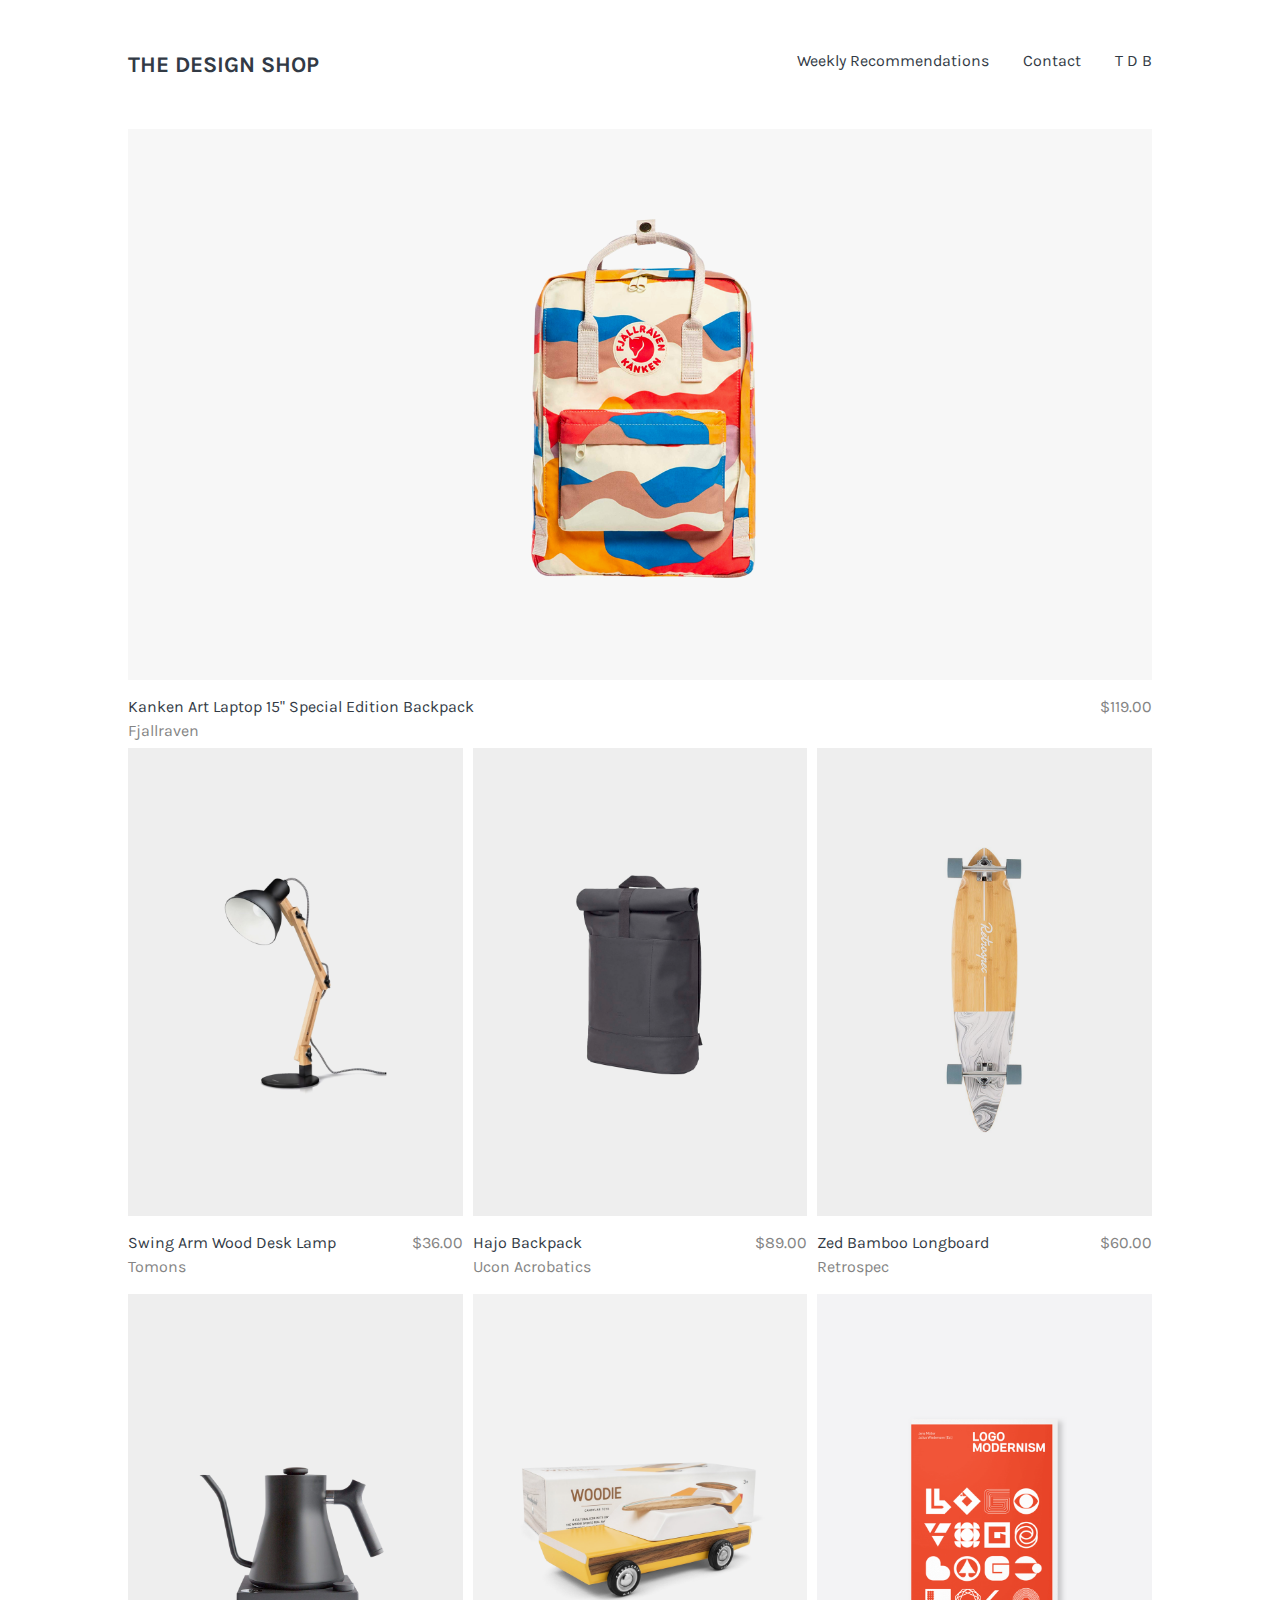
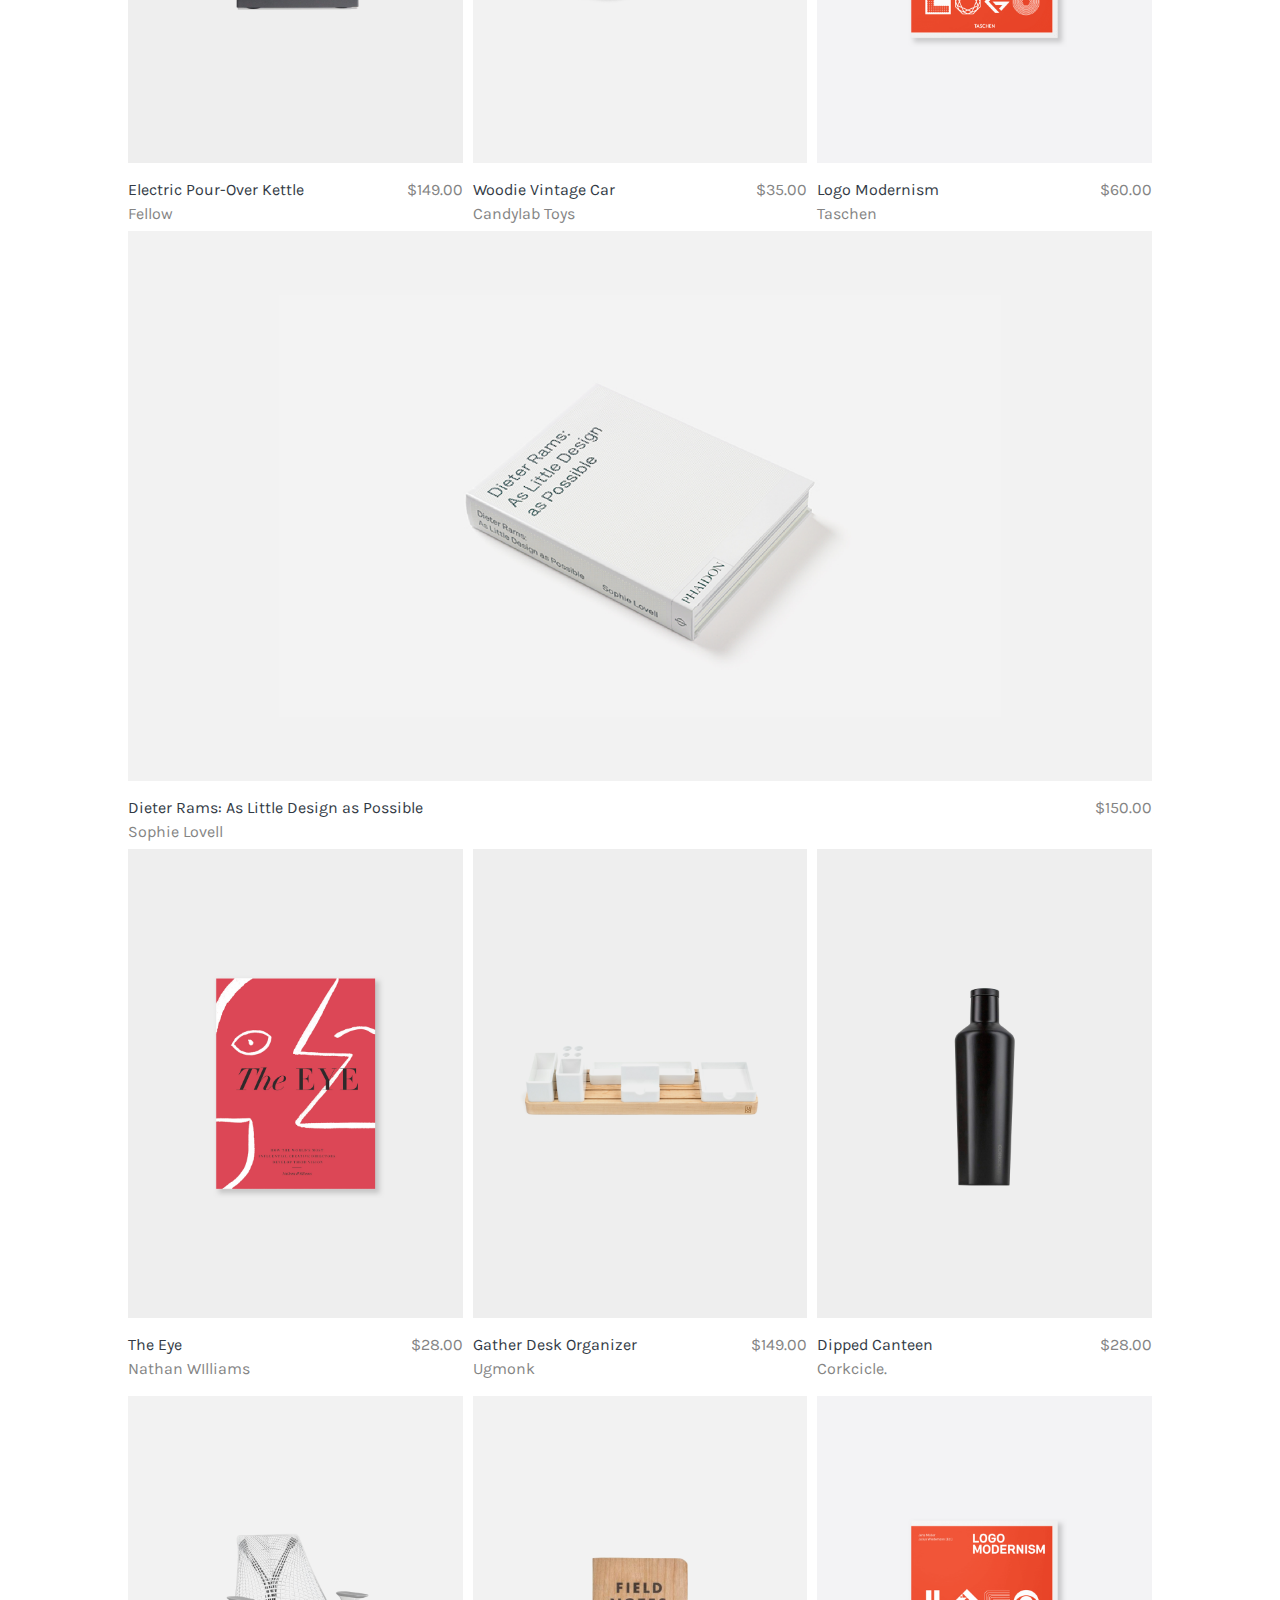
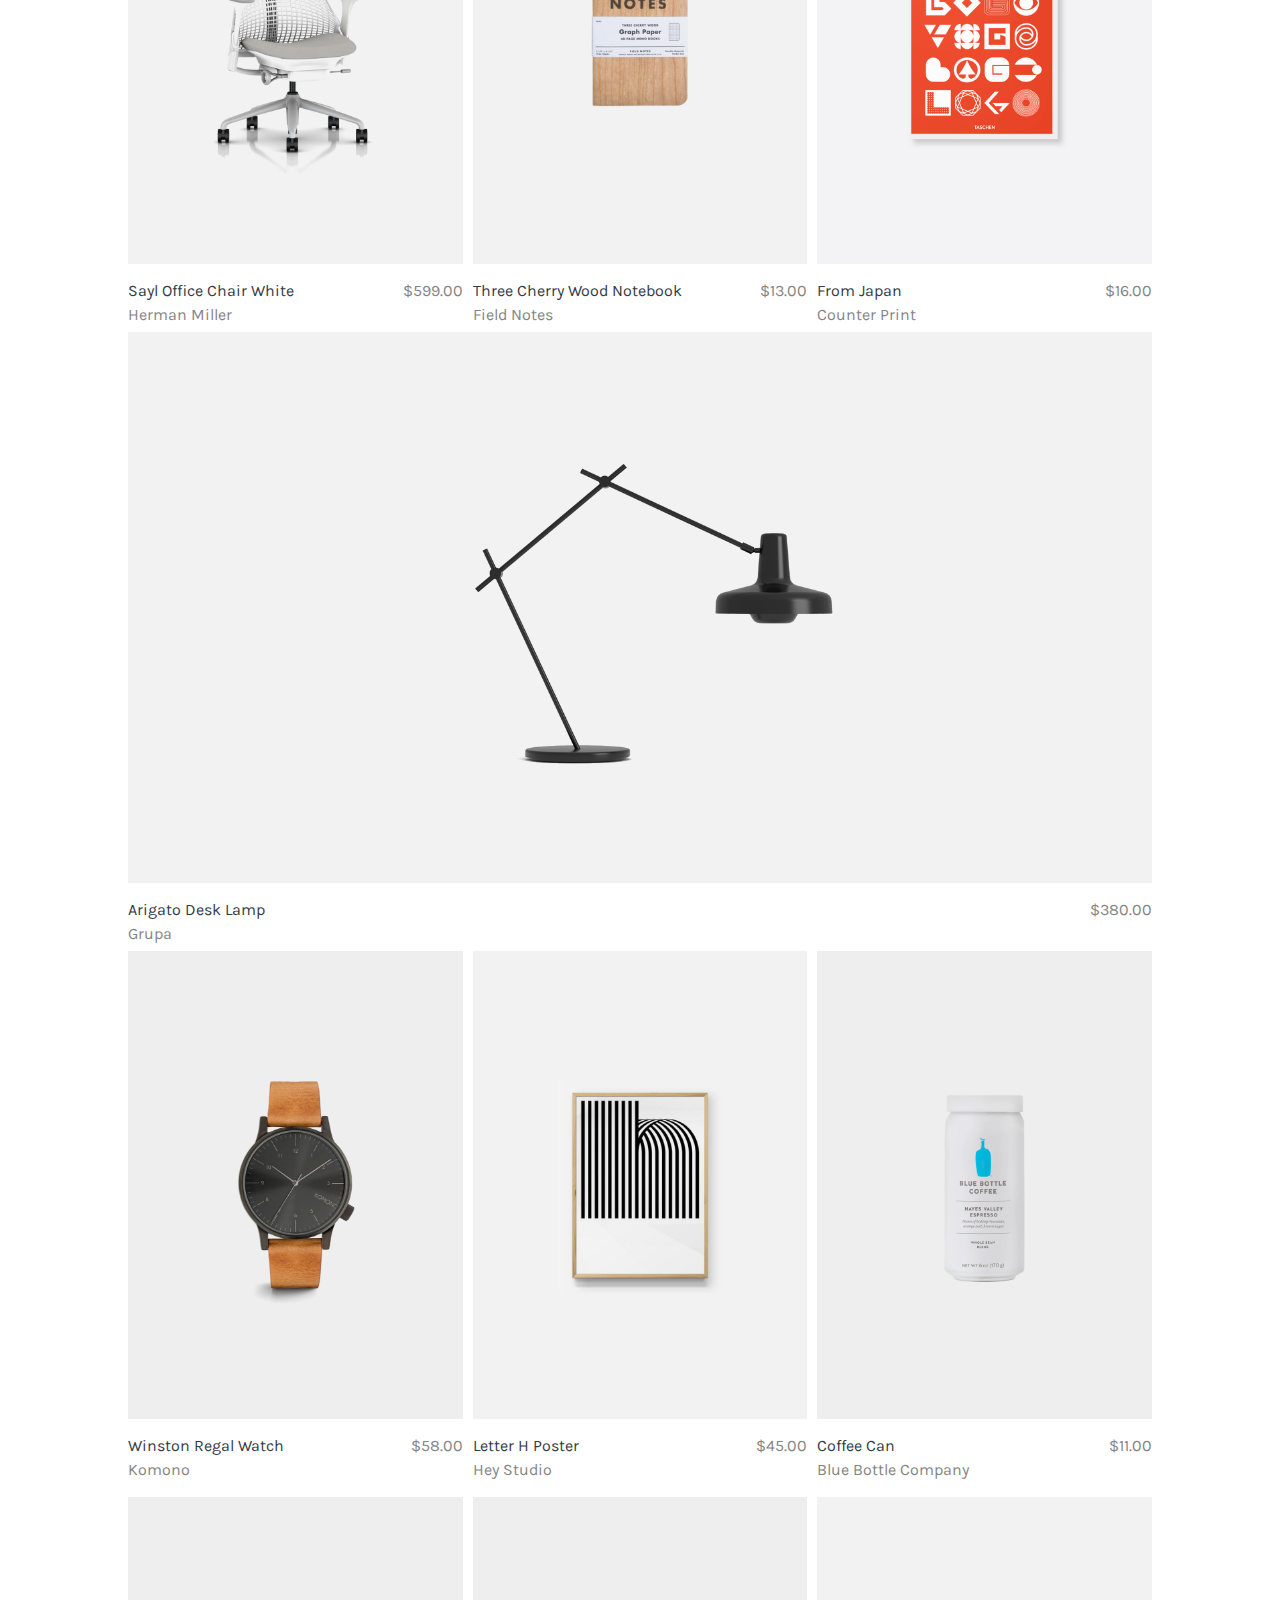
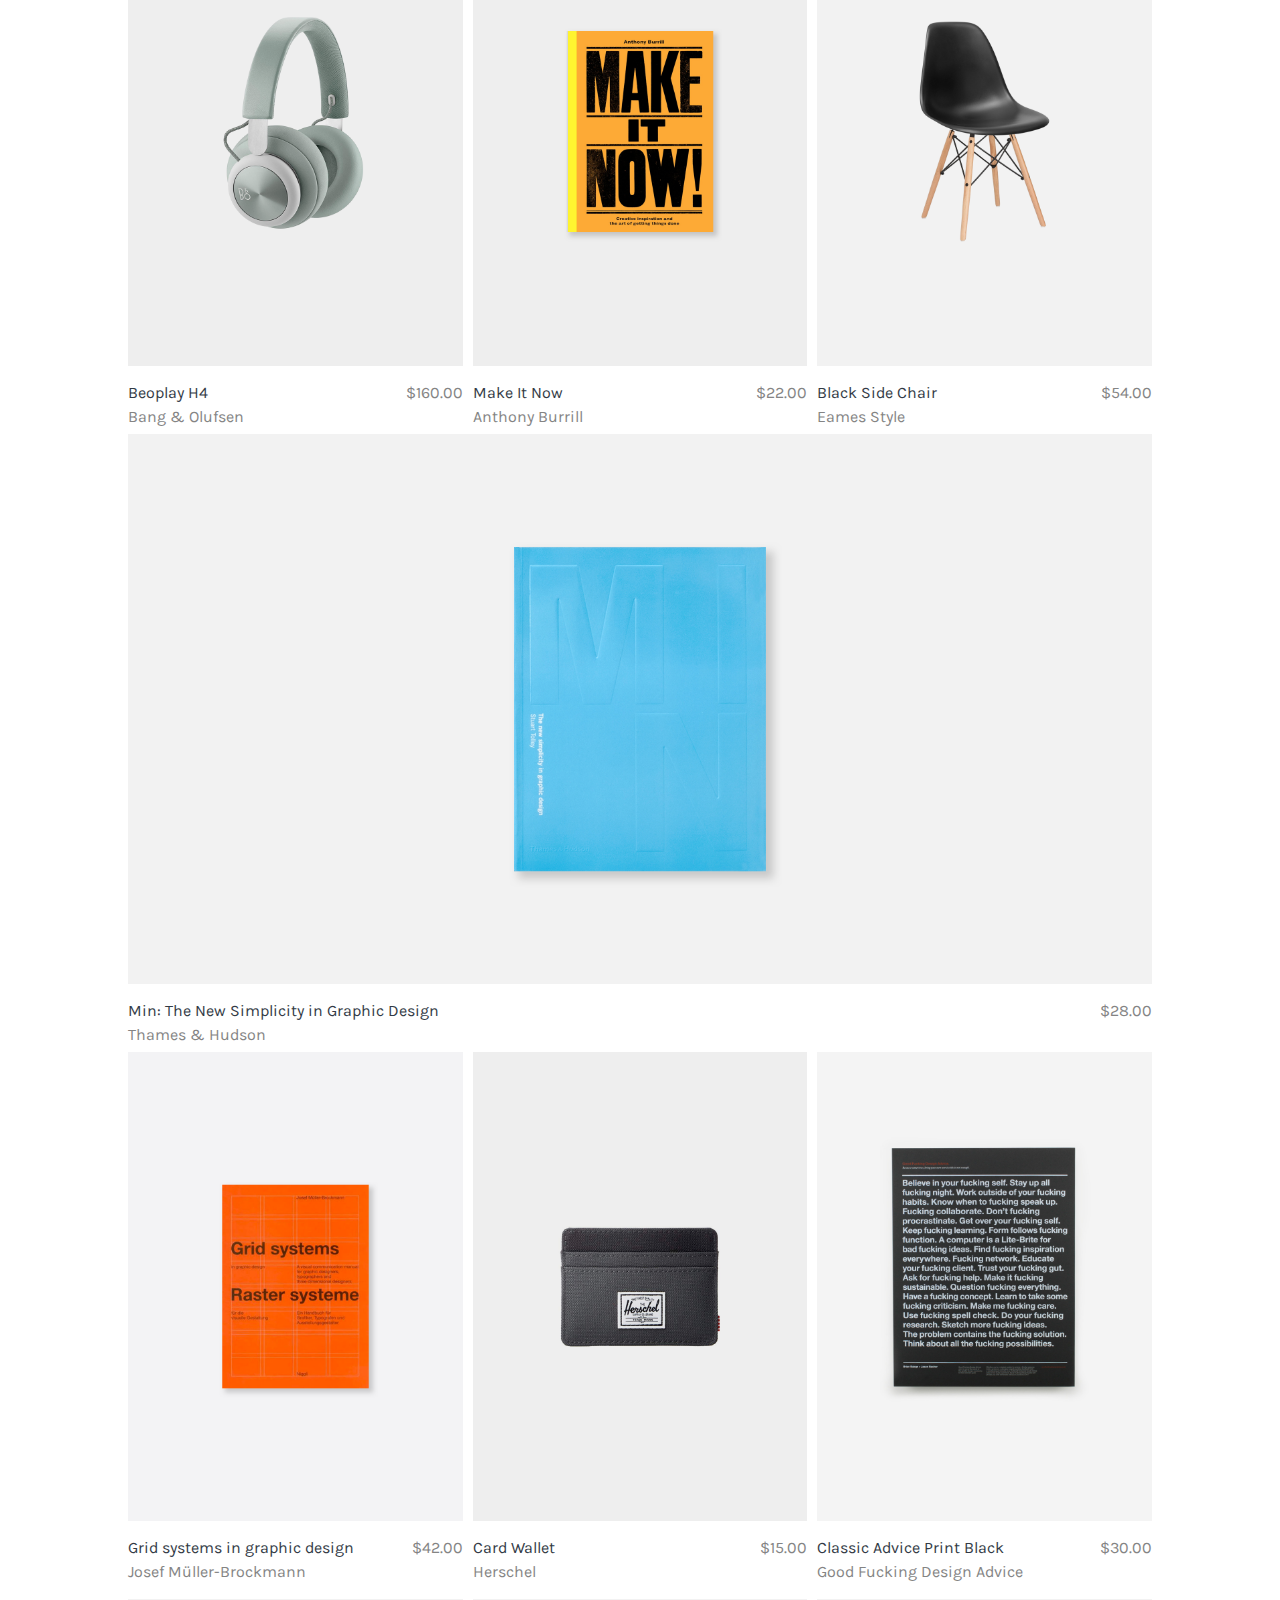
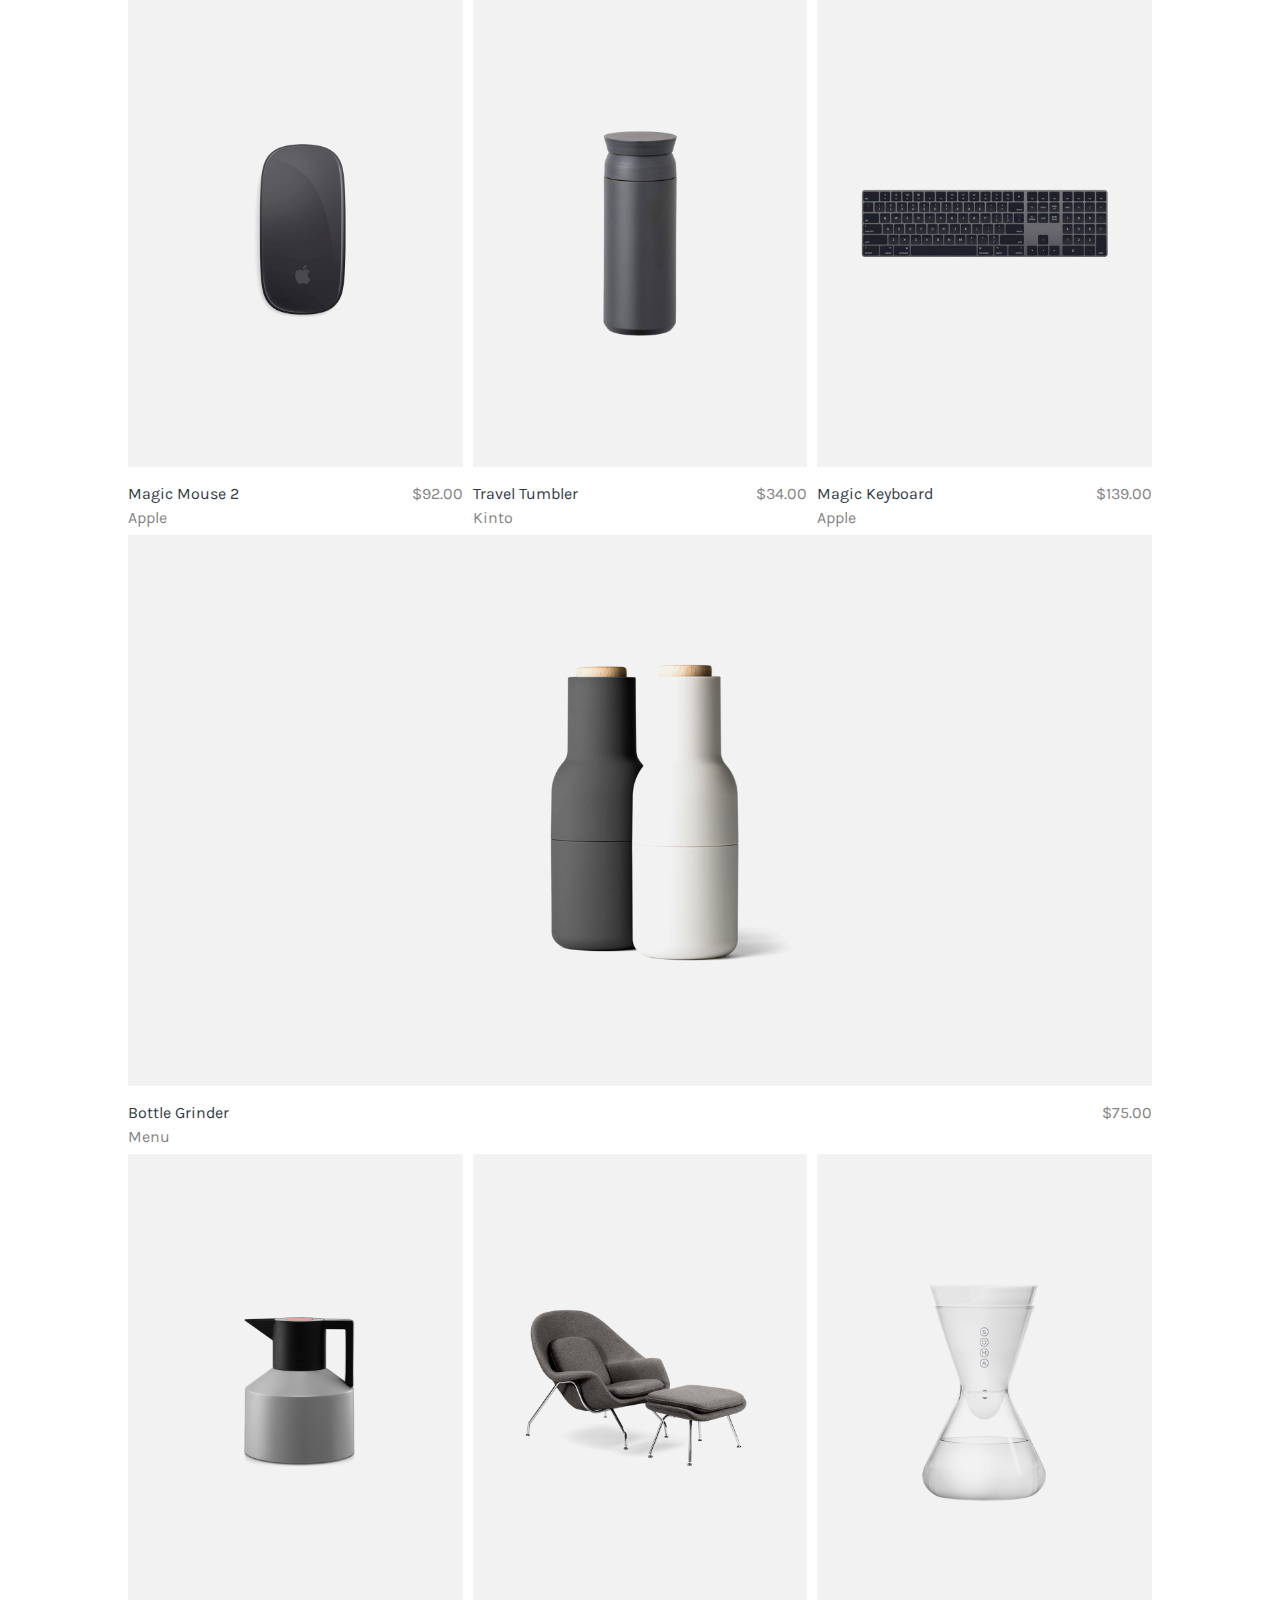
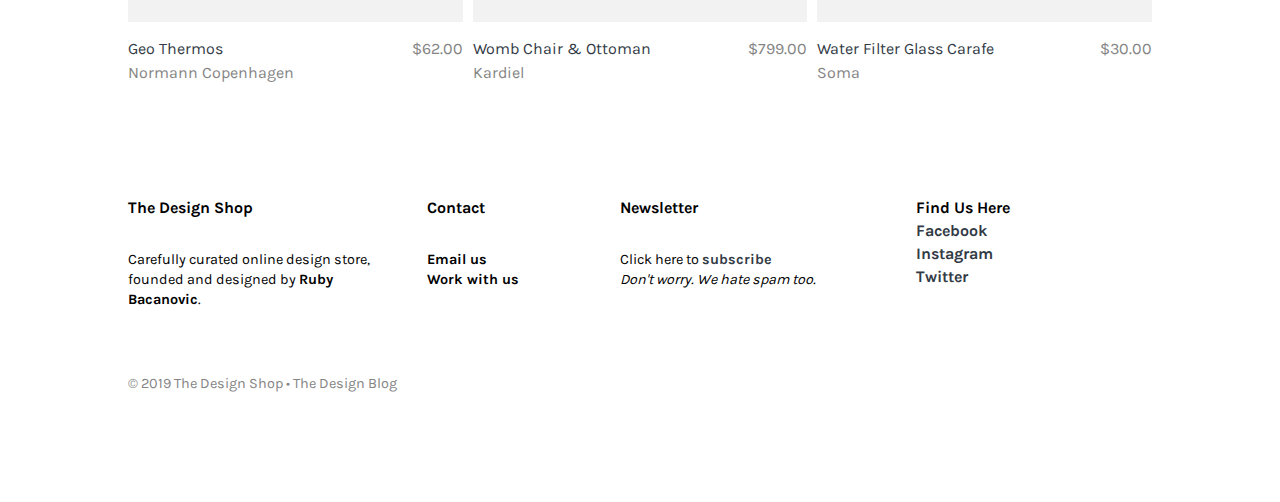
<file: index.html>
<!DOCTYPE html>
<html lang="en">
  <head>
    <meta charset="UTF-8" />
    <meta http-equiv="X-UA-Compatible" content="IE=edge" />
    <meta name="viewport" content="width=device-width, initial-scale=1.0" />
    <title>lvl_3-6_project_online-shop</title>
    <link rel="stylesheet" href="./assets/css/style.css" />
  </head>
  <body>
    <header>
      <h1>THE DESIGN SHOP</h1>
      <nav>
        <a href="#">Weekly Recommendations</a>
        <a href="#">Contact</a>
        <a href="#">T D B</a>
      </nav>
    </header>
    <main>
      <section class="main_section_backpack">
        <a href="https://amzn.to/32MmHgL">
          <img
            src="./assets/img/1.png"
            alt="Bild eines bunten (Kanken) Rucksacks"
          />
        </a>
        <article>
          <div>
            <a href="https://amzn.to/32MmHgL"
              >Kanken Art Laptop 15" Special Edition Backpack</a
            >
            <p>$119.00</p>
          </div>
          <p>Fjallraven</p>
        </article>

        <section class="section_sub">
          <div class="item01_div">
            <a href="https://amzn.to/2WX7vtD">
              <img
                src="./assets/img/d2.png"
                alt="Bild einer Schreibtischlampe"
              />
            </a>
            <article class="item01_article">
              <div>
                <a href="https://amzn.to/2WX7vtD">Swing Arm Wood Desk Lamp</a>
                <p>$36.00</p>
              </div>
              <p>Tomons</p>
            </article>
          </div>
          <div class="item02_div">
            <a href="https://amzn.to/2I3WvXM"
              ><img
                src="./assets/img/u6.png"
                alt="Bild eines schwarzen Rucksacks"
              />
            </a>
            <article class="item02_article">
              <div>
                <a href="https://amzn.to/2I3WvXM">Hajo Backpack</a>
                <p>$89.00</p>
              </div>
              <p>Ucon Acrobatics</p>
            </article>
          </div>
          <div class="item03_div">
            <a href="https://amzn.to/2YX3043">
              <img
                src="./assets/img/u10.png"
                alt="Bild eines schwarzen Rucksacks"
              />
            </a>
            <article class="item03_article">
              <div>
                <a href="https://amzn.to/2YX3043">Zed Bamboo Longboard</a>
                <p>$60.00</p>
              </div>
              <p>Retrospec</p>
            </article>
          </div>
          <div class="item04_div">
            <a href="https://amzn.to/2KfP3ee"
              ><img
                src="./assets/img/u9.png"
                alt="Bild einer schwarzen Kaffeekanne"
              />
            </a>
            <article class="item04_article">
              <div>
                <a href="https://amzn.to/2KfP3ee">Electric Pour-Over Kettle</a>
                <p>$149.00</p>
              </div>
              <p>Fellow</p>
            </article>
          </div>
          <div class="item05_div">
            <a href="https://amzn.to/2FYB3zT"
              ><img
                src="./assets/img/h17.png"
                alt="Bild eines Autos aus Holz mit gelben Akzenten"
              />
            </a>
            <article class="item05_article">
              <div>
                <a href="https://amzn.to/2FYB3zT">Woodie Vintage Car</a>
                <p>$35.00</p>
              </div>
              <p>Candylab Toys</p>
            </article>
          </div>
          <div class="item06_div">
            <a
              href="https://www.bookdepository.com/Logo-Modernism-Jens-Muller-R-Roger-Remington/9783836545303/?a_aid=1991"
            >
              <img src="./assets/img/c3.png" alt="Bild Logo Taschen" />
            </a>
            <article class="item06_article">
              <div>
                <a
                  href="https://www.bookdepository.com/Logo-Modernism-Jens-Muller-R-Roger-Remington/9783836545303/?a_aid=1991"
                  >Logo Modernism</a
                >
                <p>$60.00</p>
              </div>
              <p>Taschen</p>
            </article>
          </div>
        </section>
      </section>

      <section class="main_section_book">
        <a href="https://amzn.to/2YQLnCV">
          <img src="./assets/img/d7.png" alt="Bild eines hellgrauen Buches" />
        </a>
        <article>
          <div>
            <a href="https://amzn.to/2YQLnCV"
              >Dieter Rams: As Little Design as Possible</a
            >
            <p>$150.00</p>
          </div>
          <p>Sophie Lovell</p>
        </article>
        <section class="section_sub">
          <div class="item01_div">
            <a href="https://amzn.to/2I3lbQ7"
              ><img
                src="./assets/img/c6.png"
                alt="Bild eines rot-weissen Buches"
              />
            </a>
            <article class="item01_article">
              <div>
                <a href="https://amzn.to/2I3lbQ7">The Eye</a>
                <p>$28.00</p>
              </div>
              <p>Nathan WIlliams</p>
            </article>
          </div>
          <div class="item02_div">
            <a href="https://amzn.to/2IifSvA">
              <img src="./assets/img/h13.png" alt="Bild eines Holztablets" />
            </a>
            <article class="item02_article">
              <div>
                <a href="https://amzn.to/2IifSvA">Gather Desk Organizer</a>
                <p>$149.00</p>
              </div>
              <p>Ugmonk</p>
            </article>
          </div>
          <div class="item03_div">
            <a href="https://amzn.to/2G84CiT">
              <img
                src="./assets/img/h8.png"
                alt="Bild einer schwarzen Stahlflsche"
              />
            </a>
            <article class="item03_article">
              <div>
                <a href="https://amzn.to/2G84CiT">Dipped Canteen</a>
                <p>$28.00</p>
              </div>
              <p>Corkcicle.</p>
            </article>
          </div>
          <div class="item04_div">
            <a href="https://amzn.to/2YWPz3N">
              <img
                src="./assets/img/h2.png"
                alt="Bild eines weissen Bürostuhls"
              />
            </a>
            <article class="item04_article">
              <div>
                <a href="https://amzn.to/2YWPz3N">Sayl Office Chair White</a>
                <p>$599.00</p>
              </div>
              <p>Herman Miller</p>
            </article>
          </div>
          <div class="item05_div">
            <a href="https://amzn.to/2KhwTsz">
              <img
                src="./assets/img/d5.png"
                alt="Bild eines hölnernen Notizbuches"
              />
            </a>
            <article class="item05_article">
              <div>
                <a href="https://amzn.to/2KhwTsz">Three Cherry Wood Notebook</a>
                <p>$13.00</p>
              </div>
              <p>Field Notes</p>
            </article>
          </div>
          <div class="item06_div">
            <a
              href="https://www.bookdepository.com/From-Japan/9780957081659?a_aid=1991"
            >
              <img
                src="./assets/img/c3.png"
                alt="Bild eines rot-weissen Notizblocks"
              />
            </a>
            <article class="item06_article">
              <div>
                <a
                  href="https://www.bookdepository.com/From-Japan/9780957081659?a_aid=1991"
                  >From Japan</a
                >
                <p>$16.00</p>
              </div>
              <p>Counter Print</p>
            </article>
          </div>
        </section>
      </section>

      <section class="main_section_lamp">
        <a href="http://www.grupaproducts.com/arigato/">
          <img
            src="./assets/img/h6.png"
            alt="Bild einer schwarzen Tischlampe"
          />
        </a>
        <article>
          <div>
            <a href="http://www.grupaproducts.com/arigato/"
              >Arigato Desk Lamp
            </a>
            <p>$380.00</p>
          </div>
          <p>Grupa</p>
        </article>
        <section class="section_sub">
          <div class="item01_div">
            <a href="https://amzn.to/2CZiPxO">
              <img
                src="./assets/img/u7.png"
                alt="Bild einer Armbanduhr in beige-schwarz"
              />
            </a>
            <article class="item01_article">
              <div>
                <a href="https://amzn.to/2CZiPxO">Winston Regal Watch</a>
                <p>$58.00</p>
              </div>
              <p>Komono</p>
            </article>
          </div>
          <div class="item02_div">
            <a href="https://heyshop.es/collections/home/products/h-hey">
              <img
                src="./assets/img/d4.png"
                alt="Bild eines gerahmten Posters"
              />
            </a>
            <article class="item02_article">
              <div>
                <a href="https://heyshop.es/collections/home/products/h-hey"
                  >Letter H Poster
                </a>
                <p>$45.00</p>
              </div>
              <p>Hey Studio</p>
            </article>
          </div>
          <div class="item03_div">
            <a href="https://amzn.to/2G84CiT">
              <img
                src="./assets/img/u11.png"
                alt="Bild einer weissen Plastikdose mit Kaffee"
              />
            </a>
            <article class="item03_article">
              <div>
                <a href="https://amzn.to/2G84CiT">Coffee Can</a>
                <p>$11.00</p>
              </div>
              <p>Blue Bottle Company</p>
            </article>
          </div>
          <div class="item04_div">
            <a href="https://amzn.to/2UFjEWp">
              <img
                src="./assets/img/h9.png"
                alt="Bild von Bluetooth Bügelkopfhörer in aquamarine"
              />
            </a>
            <article class="item04_article">
              <div>
                <a href="https://amzn.to/2UFjEWp">Beoplay H4</a>
                <p>$160.00</p>
              </div>
              <p>Bang & Olufsen</p>
            </article>
          </div>
          <div class="item05_div">
            <a href="https://amzn.to/2OTHEQg">
              <img
                src="./assets/img/p2.png"
                alt="Bild eines gelben Buches mit schwarzen großen Titel auf der Front"
              />
            </a>
            <article class="item05_article">
              <div>
                <a href="https://amzn.to/2OTHEQg">Make It Now</a>
                <p>$22.00</p>
              </div>
              <p>Anthony Burrill</p>
            </article>
          </div>
          <div class="item06_div">
            <a href="https://amzn.to/2UFHfGt">
              <img
                src="./assets/img/h4.png"
                alt="Bild eines Designerstuhls mit schwarzer Sitzfläche"
              />
            </a>
            <article class="item06_article">
              <div>
                <a href="https://amzn.to/2UFHfGt">Black Side Chair</a>
                <p>$54.00</p>
              </div>
              <p>Eames Style</p>
            </article>
          </div>
        </section>
      </section>

      <section class="main_section_bluebook">
        <a href="https://amzn.to/2Ij1IKA">
          <img
            src="./assets/img/c22.png"
            alt="Bild eines blauen Grafikbuches"
          />
        </a>
        <article>
          <div>
            <a href="https://amzn.to/2Ij1IKA"
              >Min: The New Simplicity in Graphic Design</a
            >
            <p>$28.00</p>
          </div>
          <p>Thames & Hudson</p>
        </article>
        <section class="section_sub">
          <div class="item01_div">
            <a href="https://amzn.to/2UxtLww">
              <img
                src="./assets/img/c1.png"
                alt="Bild eines orangen Taschenbuchs mit coverfüllendem schwarzen Titel"
              />
            </a>
            <article class="item01_article">
              <div>
                <a href="https://amzn.to/2UxtLww"
                  >Grid systems in graphic design</a
                >
                <p>$42.00</p>
              </div>
              <p>Josef Müller-Brockmann</p>
            </article>
          </div>
          <div class="item02_div">
            <a href="https://amzn.to/2I5vxiq">
              <img
                src="./assets/img/u12.png"
                alt="Bild eines Cardholders in grau melange"
              />
            </a>
            <article class="item02_article">
              <div>
                <a href="https://amzn.to/2I5vxiq">Card Wallet</a>
                <p>$15.00</p>
              </div>
              <p>Herschel</p>
            </article>
          </div>
          <div class="item03_div">
            <a
              href="https://goodfuckingdesignadvice.com/products/classic-advice-print"
            >
              <img
                src="./assets/img/p3.png"
                alt="Bild eines gerahmten Artprints weisser Schrift auf schwarzen Hintergrund"
              />
            </a>
            <article class="item03_article">
              <div>
                <a
                  href="https://goodfuckingdesignadvice.com/products/classic-advice-print"
                  >Classic Advice Print Black</a
                >
                <p>$30.00</p>
              </div>
              <p>Good Fucking Design Advice</p>
            </article>
          </div>
          <div class="item04_div">
            <a href="https://amzn.to/2D3yZWX">
              <img
                src="./assets/img/life-15.png"
                alt="Bild einer schwarzen Apple Bluetoothmouse"
              />
            </a>
            <article class="item04_article">
              <div>
                <a href="https://amzn.to/2D3yZWX">Magic Mouse 2</a>
                <p>$92.00</p>
              </div>
              <p>Apple</p>
            </article>
          </div>
          <div class="item05_div">
            <a href="https://amzn.to/2WTbsPL">
              <img
                src="./assets/img/life-17.png"
                alt="Bild einer schwarzen Trinkflasche aus Stahl"
              />
            </a>
            <article class="item05_article">
              <div>
                <a href="https://amzn.to/2WTbsPL">Travel Tumbler</a>
                <p>$34.00</p>
              </div>
              <p>Kinto</p>
            </article>
          </div>
          <div class="item06_div">
            <a href="https://amzn.to/2GbCf4A">
              <img
                src="./assets/img/life-16.png"
                alt="Bild einer Apple Bluetoothtastatur in graphit schwarz"
              />
            </a>
            <article class="item06_article">
              <div>
                <a href="https://amzn.to/2GbCf4A">Magic Keyboard</a>
                <p>$139.00</p>
              </div>
              <p>Apple</p>
            </article>
          </div>
        </section>
      </section>

      <section class="main_section_bottles">
        <a href="https://amzn.to/2WMJbdy">
          <img
            src="./assets/img/u8.png"
            alt="Bild von zwei Kunststoff Trinkflaschen"
          />
        </a>
        <article>
          <div>
            <a href="https://amzn.to/2WMJbdy">Bottle Grinder</a>
            <p>$75.00</p>
          </div>
          <p>Menu</p>
        </article>
        <section class="section_sub">
          <div class="item01_div">
            <a href="https://amzn.to/2JLtxvk">
              <img
                src="./assets/img/home-8.png"
                alt="Bild einer Thermoskanne in abstrakter Form"
              />
            </a>
            <article class="item01_article">
              <div>
                <a href="https://amzn.to/2JLtxvk">Geo Thermos</a>
                <p>$62.00</p>
              </div>
              <p>Normann Copenhagen</p>
            </article>
          </div>
          <div class="item02_div">
            <a href="https://amzn.to/2YdSBPy">
              <img
                src="./assets/img/home-10.png"
                alt="Bild einer Design-Sessel Kombi in melange grau"
              />
            </a>
            <article class="item02_article">
              <div>
                <a href="https://amzn.to/2YdSBPy">Womb Chair & Ottoman</a>
                <p>$799.00</p>
              </div>
              <p>Kardiel</p>
            </article>
          </div>
          <div class="item03_div">
            <a href="https://amzn.to/2LCEfGP">
              <img
                src="./assets/img/home-9.png"
                alt="Bild eines Wasserfilters in Form einer Karaffe"
              />
            </a>
            <article class="item03_article">
              <div>
                <a href="https://amzn.to/2LCEfGP">Water Filter Glass Carafe</a>
                <p>$30.00</p>
              </div>
              <p>Soma</p>
            </article>
          </div>
        </section>
      </section>
    </main>
    <footer>
      <article>
        <h4>The Design Shop</h4>
        <p>
          Carefully curated online design store, founded and designed by
          <strong>Ruby Bacanovic</strong>.
        </p>
        <p>© 2019 The Design Shop • The Design Blog</p>
      </article>
      <article>
        <div>
          <h4>Contact</h4>
          <p><strong>Email us</strong></p>
          <p><strong>Work with us</strong></p>
        </div>
        <div>
          <h4>Newsletter</h4>
          <p>
            Click here to
            <strong><a href="./newsletter.html">subscribe</a></strong>
          </p>
          <p><em>Don't worry. We hate spam too.</em></p>
        </div>
      </article>
      <article>
        <h4>Find Us Here</h4>
        <a href="https://de-de.facebook.com/">Facebook</a>
        <a href="https://www.instagram.com/">Instagram</a>
        <a href="https://twitter.com/">Twitter</a>
      </article>
    </footer>
    <script src="./assets/js/main.js"></script>
  </body>
</html>
</file>
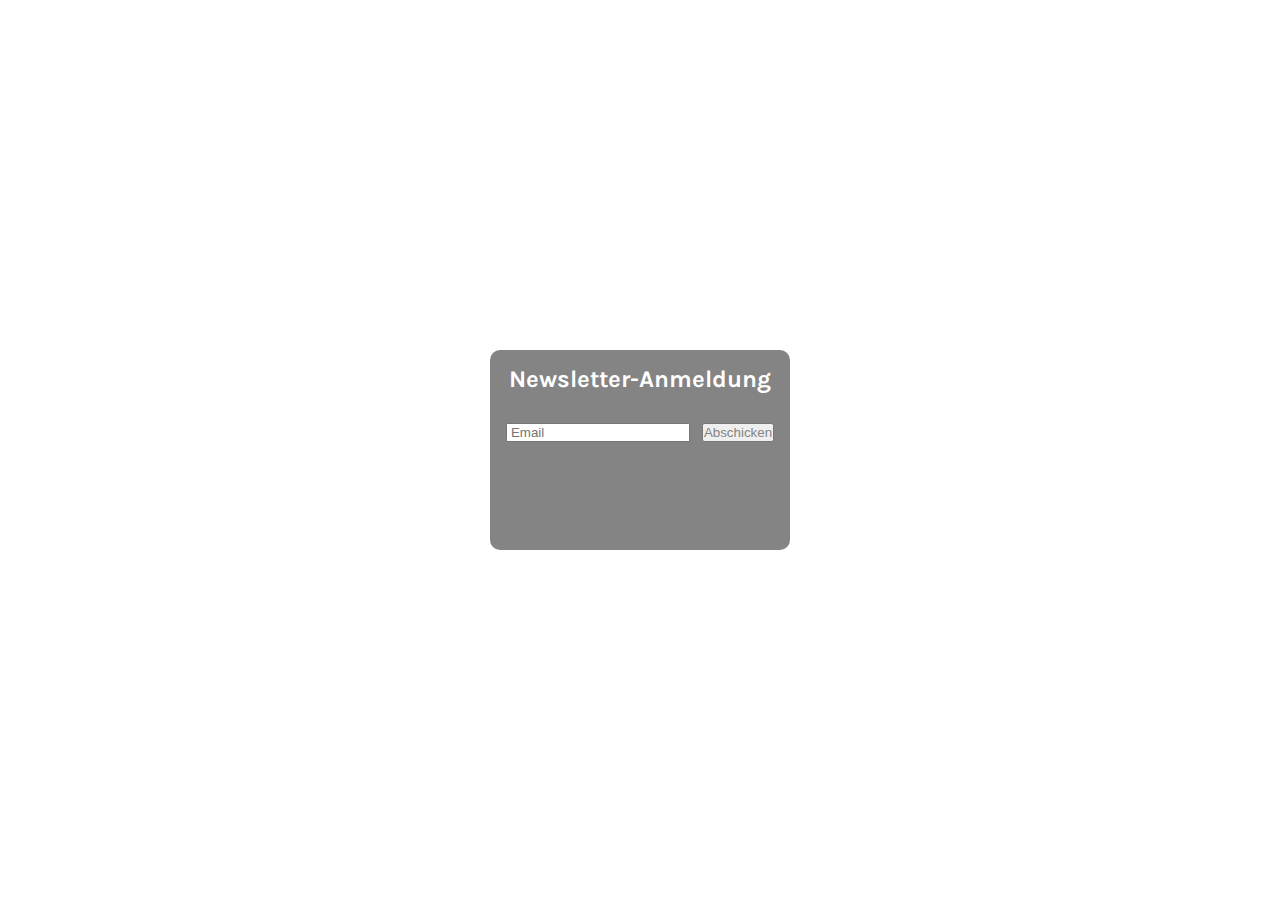
<file: newsletter.html>
<!DOCTYPE html>
<html lang="en">
  <head>
    <meta charset="UTF-8" />
    <meta http-equiv="X-UA-Compatible" content="IE=edge" />
    <meta name="viewport" content="width=device-width, initial-scale=1.0" />
    <title>lvl_3-6_project_online-shop</title>
    <link rel="stylesheet" href="./assets/css/newsletter.css" />
  </head>
  <body>
    <section>
      <h5>Newsletter-Anmeldung</h5>
      <form onsubmit="return false">
        <input type="email" name="" id="" placeholder="Email" />
        <input type="submit" value="Abschicken" onclick="showEmail()" />
      </form>
    </section>
    <script src="./assets/js/main.js"></script>
  </body>
</html>
</file>
<file: assets/css/style.css>
/*================= Imports =======================*/

@font-face {
  font-family: "karla-medium";
  src: url("../fonts/Karla-Medium.ttf");
}

@font-face {
  font-family: "karla-variant";
  src: url("../fonts/Karla-VariableFont_wght.ttf");
}
/*===================================================
                    Generals
                    --------
Font: Karla
Farbe: #323A45/#848484

===================================================*/

* {
  margin: 0;
  padding: 0;
  box-sizing: border-box;
}

html {
  margin: 0 10%;
  font-size: 1rem;
  font-family: "karla-variant", sans-serif;
}

a {
  color: #323a45;
  text-decoration: none;
}

img {
  width: 100%;
}

img:hover {
  filter: opacity(60%);
  transition: 0.8s ease;
}

/*================= HEADER ======================*/

header {
  margin: 5% 0;
  display: flex;
  justify-content: space-between;
}

header h1 {
  font-size: 1.4rem;
  color: #323a45;
}

header nav a {
  text-decoration: none;
  margin-left: 30px;
}

header nav a:hover {
  color: #848484;
}

/*=================== MAIN ========================*/

/* ≈≈≈≈≈≈≈≈≈≈≈≈≈≈≈≈ Section - 1 - Backpack ≈≈≈≈≈≈≈ */

.main_section_backpack article div {
  display: flex;
  justify-content: space-between;
  margin: 5px 0;
}

.main_section_backpack article {
  padding-block: 0.5rem;
}

.main_section_backpack article p {
  color: #848484;
}

/* ≈≈≈≈≈≈≈≈≈≈≈≈≈≈≈≈ Sub-Items ≈≈≈≈≈≈≈≈≈≈≈≈≈≈≈≈≈≈≈≈ */

.main_section_backpack .section_sub {
  display: grid;
  grid-template-columns: repeat(3, 1fr);
  grid-template-rows: repeat(2, 1fr);
  gap: 10px;
}

.main_section_backpack .section_sub .item01_div {
  grid-column: 1 / 2;
  grid-row: 1 / 2;
}

.main_section_backpack .section_sub .item02_div {
  grid-column: 2 / 3;
  grid-row: 1 / 2;
}

.main_section_backpack .section_sub .item03_div {
  grid-column: 3 / 4;
  grid-row: 1 / 2;
}

.main_section_backpack .section_sub .item04_div {
  grid-column: 1 / 2;
  grid-row: 2 / 3;
}

.main_section_backpack .section_sub .item05_div {
  grid-column: 2 / 3;
  grid-row: 2 / 3;
}

.main_section_backpack .section_sub .item06_div {
  grid-column: 3 / 4;
  grid-row: 2 / 3;
}

/* ≈≈≈≈≈≈≈≈≈≈≈≈≈≈≈≈ Section -2- Book ≈≈≈≈≈≈≈≈≈≈≈≈≈ */

.main_section_book article div {
  display: flex;
  justify-content: space-between;
  margin: 5px 0;
}

.main_section_book article {
  padding-block: 0.5rem;
}

.main_section_book article p {
  color: #848484;
}

/* ≈≈≈≈≈≈≈≈≈≈≈≈≈≈≈≈ Sub-Items ≈≈≈≈≈≈≈≈≈≈≈≈≈≈≈≈≈≈≈≈ */

.main_section_book .section_sub {
  display: grid;
  grid-template-columns: repeat(3, 1fr);
  grid-template-rows: repeat(2, 1fr);
  gap: 10px;
}

.main_section_book .section_sub .item01_div {
  grid-column: 1 / 2;
  grid-row: 1 / 2;
}

.main_section_book .section_sub .item02_div {
  grid-column: 2 / 3;
  grid-row: 1 / 2;
}

.main_section_book .section_sub .item03_div {
  grid-column: 3 / 4;
  grid-row: 1 / 2;
}

.main_section_book .section_sub .item04_div {
  grid-column: 1 / 2;
  grid-row: 2 / 3;
}

.main_section_book .section_sub .item05_div {
  grid-column: 2 / 3;
  grid-row: 2 / 3;
}

.main_section_book .section_sub .item06_div {
  grid-column: 3 / 4;
  grid-row: 2 / 3;
}

/* ≈≈≈≈≈≈≈≈≈≈≈≈≈≈≈≈ Section - 3 - Lamp ≈≈≈≈≈≈≈≈≈≈≈ */

.main_section_lamp article div {
  display: flex;
  justify-content: space-between;
  margin: 5px 0;
}

.main_section_lamp article {
  padding-block: 0.5rem;
}

.main_section_lamp article p {
  color: #848484;
}

/* ≈≈≈≈≈≈≈≈≈≈≈≈≈≈≈≈ Sub-Items ≈≈≈≈≈≈≈≈≈≈≈≈≈≈≈≈≈≈≈≈ */

.main_section_lamp .section_sub {
  display: grid;
  grid-template-columns: repeat(3, 1fr);
  grid-template-rows: repeat(2, 1fr);
  gap: 10px;
}

.main_section_lamp .section_sub .item01_div {
  grid-column: 1 / 2;
  grid-row: 1 / 2;
}

.main_section_lamp .section_sub .item02_div {
  grid-column: 2 / 3;
  grid-row: 1 / 2;
}

.main_section_lamp .section_sub .item03_div {
  grid-column: 3 / 4;
  grid-row: 1 / 2;
}

.main_section_lamp .section_sub .item04_div {
  grid-column: 1 / 2;
  grid-row: 2 / 3;
}

.main_section_lamp .section_sub .item05_div {
  grid-column: 2 / 3;
  grid-row: 2 / 3;
}

.main_section_lamp .section_sub .item06_div {
  grid-column: 3 / 4;
  grid-row: 2 / 3;
}

/* ≈≈≈≈≈≈≈≈≈≈≈ Section - 4 - Bluebook ≈≈≈≈≈≈≈≈≈≈≈ */

.main_section_bluebook article div {
  display: flex;
  justify-content: space-between;
  margin: 5px 0;
}

.main_section_bluebook article {
  padding-block: 0.5rem;
}

.main_section_bluebook article p {
  color: #848484;
}

/* ≈≈≈≈≈≈≈≈≈≈≈≈≈≈≈≈ Sub-Items ≈≈≈≈≈≈≈≈≈≈≈≈≈≈≈≈≈≈≈≈ */

.main_section_bluebook .section_sub {
  display: grid;
  grid-template-columns: repeat(3, 1fr);
  grid-template-rows: repeat(2, 1fr);
  gap: 10px;
}

.main_section_bluebook .section_sub .item01_div {
  grid-column: 1 / 2;
  grid-row: 1 / 2;
}

.main_section_bluebook .section_sub .item02_div {
  grid-column: 2 / 3;
  grid-row: 1 / 2;
}

.main_section_bluebook .section_sub .item03_div {
  grid-column: 3 / 4;
  grid-row: 1 / 2;
}

.main_section_bluebook .section_sub .item04_div {
  grid-column: 1 / 2;
  grid-row: 2 / 3;
}

.main_section_bluebook .section_sub .item05_div {
  grid-column: 2 / 3;
  grid-row: 2 / 3;
}

.main_section_bluebook .section_sub .item06_div {
  grid-column: 3 / 4;
  grid-row: 2 / 3;
}

/* ≈≈≈≈≈≈≈≈≈≈≈ Section - 5 - Bottles ≈≈≈≈≈≈≈≈≈≈≈≈≈ */

.main_section_bottles article div {
  display: flex;
  justify-content: space-between;
  margin: 5px 0;
}

.main_section_bottles article {
  padding-block: 0.5rem;
}

.main_section_bottles article p {
  color: #848484;
}

/* ≈≈≈≈≈≈≈≈≈≈≈≈≈≈≈≈ Sub-Items ≈≈≈≈≈≈≈≈≈≈≈≈≈≈≈≈≈≈≈≈ */

.main_section_bottles .section_sub {
  display: grid;
  grid-template-columns: repeat(3, 1fr);
  grid-template-rows: repeat(1, 1fr);
  gap: 10px;
}

.main_section_bottles .section_sub .item01_div {
  grid-column: 1 / 2;
  grid-row: 1 / 2;
}

.main_section_bottles .section_sub .item02_div {
  grid-column: 2 / 3;
  grid-row: 1 / 2;
}

.main_section_bottles .section_sub .item03_div {
  grid-column: 3 / 4;
  grid-row: 1 / 2;
}

/* ================ FOOTER ======================= */

footer {
  margin: 12vh 0;
  display: flex;
  justify-content: space-between;
}

footer article {
  width: 32%;
  line-height: 20px;
  padding-right: 30px;
}

footer article p {
  font-size: 0.9rem;
}

footer article:nth-of-type(1) p:nth-of-type(1),
footer article:nth-of-type(2) p:nth-of-type(1) {
  margin-top: 2rem;
}

footer article:nth-of-type(1) p:nth-of-type(2) {
  margin-top: 4rem;
  color: #848484;
}

footer article:nth-of-type(2) {
  display: flex;
  justify-content: space-between;
}

footer article:nth-of-type(2) {
  display: flex;
  justify-content: space-between;
  width: 45%;
}

footer article:nth-of-type(2) div:nth-of-type(2) {
  margin-left: 80px;
}

footer article:nth-of-type(3) {
  font-weight: bold;
  display: flex;
  flex-direction: column;
  padding-left: 70px;
}

footer article a {
  padding-top: 3px;
}

/* Media Queries */

@media (min-width: 768px) and (max-width: 991px) {
  html {
    font-size: 95%;
  }
}

@media (min-width: 481px) and (max-width: 767px) {
  html {
    font-size: 80%;
  }

  header nav {
    display: flex;
    gap: 1rem;
  }

  header nav a {
    margin-left: 0;
  }
}

@media (max-width: 480px) {
  html {
    font-size: 50%;
  }
  header nav {
    gap: 0.5rem;
  }
}
</file>
<file: assets/css/newsletter.css>
/*================= Imports =======================*/

@font-face {
  font-family: "karla-medium";
  src: url("../fonts/Karla-Medium.ttf");
}

@font-face {
  font-family: "karla-variant";
  src: url("../fonts/Karla-VariableFont_wght.ttf");
}
/*===================================================
                    Generals
                    --------
Font: Karla
Farbe: #323A45/#848484

===================================================*/

* {
  margin: 0;
  padding: 0;
  box-sizing: border-box;
}

html {
  margin: 0 10%;
  font-size: 10px;
  font-family: karla-variant;
}

body {
  height: 100vh;
  display: flex;
  justify-content: center;
  align-items: center;
}

section {
  background-color: #848484;
  width: 300px;
  height: 200px;
  border-radius: 10px;
}

section h5 {
  color: white;
  font-size: 2.4rem;
  text-align: center;
  padding-top: 15px;
}

section form {
  margin-top: 30px;
  height: 3vh;
  text-align: center;
}

section form input[type="email"] {
  padding-left: 3px;
}

section form input[type="submit"] {
  color: #848484;
  margin-left: 10px;
}

section form input[type="submit"]:hover {
  color: #afafaf;
  background-color: #5c5c5c;
}
</file>
